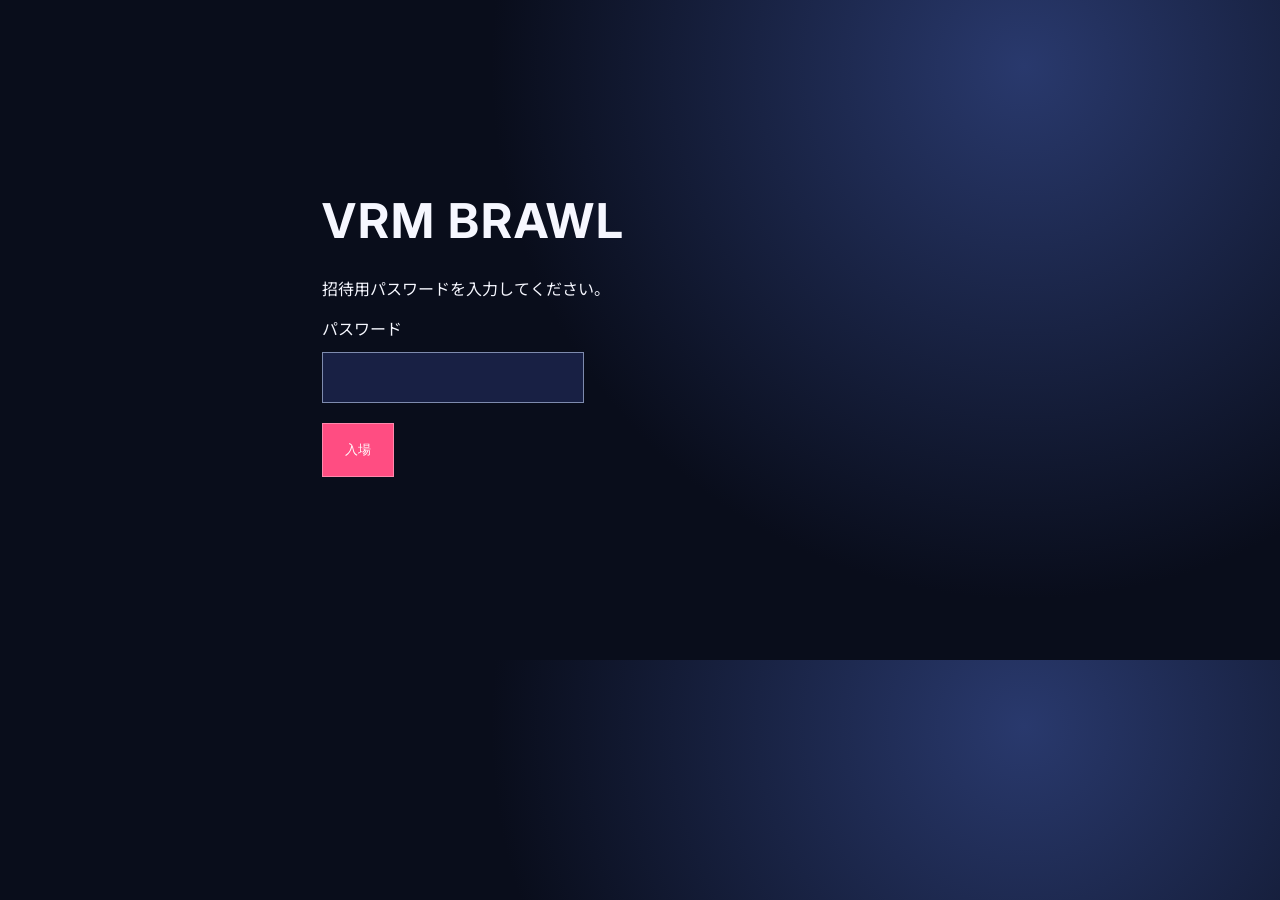
<file: index.html>
<!doctype html><html lang="ja"><head><meta charset="utf-8"><meta name="viewport" content="width=device-width, initial-scale=1, viewport-fit=cover"><title>VRM BRAWL</title>  <script type="module" crossorigin src="./index-CcpxHoNp.js"></script>
  <link rel="stylesheet" crossorigin href="./index-DxY11DIm.css">
</head><body><main><header><b>VRM <i>BRAWL</i></b><span>AVATAR ARENA // LOCAL MATCH</span></header><section id="lobby"><div><small>PLAYER 01 / SASAMI MOMO</small><h1>笹見 もも、<br><em>参戦。</em></h1><p>笹見ももは、コンボ・扱いやすさ・攻撃力がすべて標準のバランス型。<br>コンボ：3 / 5　扱いやすさ：3 / 5　攻撃力：3 / 5</p><button id="start" disabled>モデルを読み込み中…</button><small id="name">笹見 もも / 読み込み中</small></div><div class="preview"><div class="avatar"><div class="head"></div><div class="body"></div></div><strong>FIGHTER 01</strong></div></section><section id="game" class="hide"><div class="hud"><div>YOU <b id="h1">100</b><meter id="m1" max="100" value="100"></meter></div><div>ROUND 01 <b id="clock">60</b></div><div class="right">CPU <b id="h2">100</b><meter id="m2" max="100" value="100"></meter></div></div><div id="arena"><div id="p" class="fighter blue"></div><div id="c" class="fighter red"></div><div class="vs">VS</div></div><nav><button data-a="l">←</button><button data-a="r">→</button><button data-a="j">↑</button><button data-a="x" class="attack">ATTACK</button></nav><p>← → 移動　↑ ジャンプ　SPACE フラスコ投げ　E 爆発フラスコ（再使用3秒）<br>攻撃をタイミングよく3回入力すると、8 → 8 → 12ダメージの連続攻撃。</p><button id="back">← ロビーへ戻る</button></section><p class="credit">モデル：笹見 もも　作者：合理的鹵獲</p></main><div id="toast"></div></body></html>
</file>
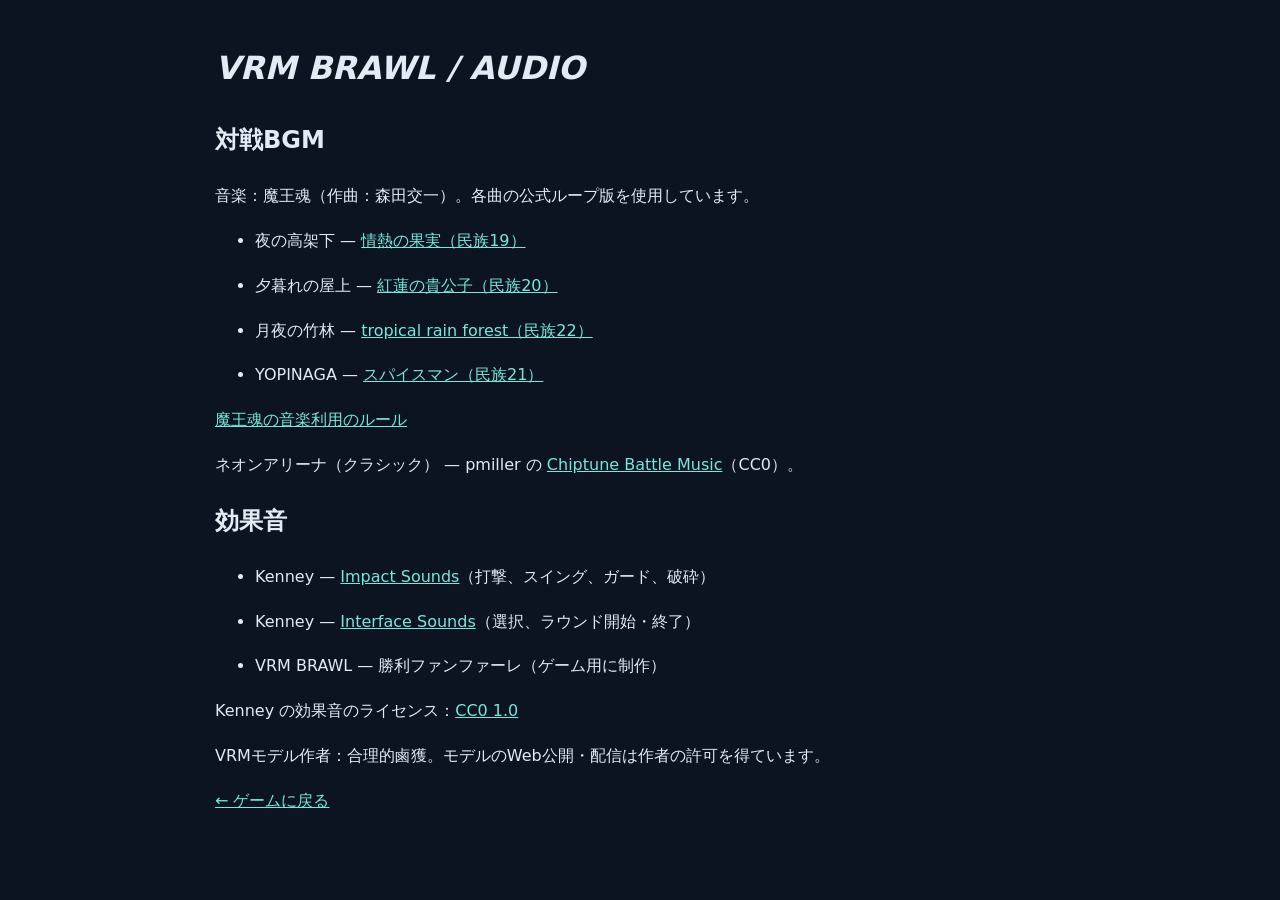
<file: audio-credits.html>
<!doctype html>
<html lang="ja">
<meta charset="utf-8">
<meta name="viewport" content="width=device-width">
<title>VRM BRAWL — 音源クレジット</title>
<style>
  body { background: #0c1421; color: #e2eaf4; font: 16px/1.8 system-ui; margin: 40px auto; padding: 0 24px; max-width: 850px; }
  a { color: #76e8db; }
  h1 { font-style: italic; }
  li { margin: 16px 0; }
</style>
<h1>VRM BRAWL / AUDIO</h1>
<h2>対戦BGM</h2>
<p>音楽：魔王魂（作曲：森田交一）。各曲の公式ループ版を使用しています。</p>
<ul>
  <li>夜の高架下 — <a href="https://maou.audio/bgm_ethnic19/">情熱の果実（民族19）</a></li>
  <li>夕暮れの屋上 — <a href="https://maou.audio/bgm_ethnic20/">紅蓮の貴公子（民族20）</a></li>
  <li>月夜の竹林 — <a href="https://maou.audio/bgm_ethnic22/">tropical rain forest（民族22）</a></li>
  <li>YOPINAGA — <a href="https://maou.audio/bgm_ethnic21/">スパイスマン（民族21）</a></li>
</ul>
<p><a href="https://maou.audio/rule/">魔王魂の音楽利用のルール</a></p>
<p>ネオンアリーナ（クラシック） — pmiller の <a href="https://opengameart.org/content/chiptune-battle-music">Chiptune Battle Music</a>（CC0）。</p>
<h2>効果音</h2>
<ul>
  <li>Kenney — <a href="https://kenney.nl/assets/impact-sounds">Impact Sounds</a>（打撃、スイング、ガード、破砕）</li>
  <li>Kenney — <a href="https://kenney.nl/assets/interface-sounds">Interface Sounds</a>（選択、ラウンド開始・終了）</li>
  <li>VRM BRAWL — 勝利ファンファーレ（ゲーム用に制作）</li>
</ul>
<p>Kenney の効果音のライセンス：<a href="https://creativecommons.org/publicdomain/zero/1.0/">CC0 1.0</a></p>
<p>VRMモデル作者：合理的鹵獲。モデルのWeb公開・配信は作者の許可を得ています。</p>
<a href="./">← ゲームに戻る</a>
</html>
</file>
<file: index-DxY11DIm.css>
@import"https://fonts.googleapis.com/css2?family=Inter:wght@700;900&family=Noto+Sans+JP:wght@700;900&display=swap";*{box-sizing:border-box}body{margin:0;background:radial-gradient(circle at 80% 10%,#29396d,#090d1b 45%);color:#f6f7ff;font-family:Inter,Noto Sans JP,sans-serif}main{max-width:1100px;margin:auto;padding:0 5%}header{height:84px;border-bottom:1px solid #ffffff22;display:flex;align-items:center}header b{font-size:24px;letter-spacing:3px}header i,em{color:#ff4d82;font-style:normal}header span{margin-left:auto;color:#9ba8ca;font-size:10px;letter-spacing:2px}#lobby{display:grid;grid-template-columns:1fr 1fr;gap:10%;align-items:center;padding:75px 0}small{color:#52e8e0;letter-spacing:2px;font-size:10px}h1{font-size:clamp(44px,6vw,78px);line-height:1.1;letter-spacing:-4px;margin:28px 0}#lobby p{color:#aeb8d3;line-height:2;max-width:450px}.upload,button{display:inline-block;padding:17px 22px;margin-top:20px;font:700 13px inherit;cursor:pointer}.upload{background:#ff4d82}.upload input{display:none}button{background:transparent;color:#fff;border:1px solid #ffffff55;margin-left:10px}.preview{height:410px;position:relative;background:#151e3a;border:1px solid #ffffff33;display:grid;place-items:center}.avatar{height:270px;width:150px}.head{height:110px;width:95px;margin:auto;border-radius:50%;background:linear-gradient(135deg,#ffd8c8,#a76c9c)}.body{height:155px;background:linear-gradient(135deg,#52e8e0,#5d56ff);clip-path:polygon(20% 0,80% 0,100% 100%,0 100%)}.preview strong{position:absolute;left:25px;bottom:22px;color:#52e8e0;letter-spacing:2px}.hide{display:none}.hud{display:grid;grid-template-columns:1fr 100px 1fr;gap:25px;padding-top:30px;color:#aeb8d3;font-size:11px}.hud b{display:block;color:#fff;font-size:26px}.right{text-align:right}meter{width:100%;accent-color:#52e8e0}.right meter{accent-color:#ff4d82;direction:rtl}#arena{height:420px;position:relative;overflow:hidden;margin-top:25px;border:1px solid #ffffff33;background:linear-gradient(#182044,#303a69)}#arena:after{content:"";position:absolute;bottom:0;width:100%;height:85px;background:#202a4a;border-top:2px solid #52e8e0}.fighter{position:absolute;bottom:70px;width:90px;height:210px;z-index:2;background:linear-gradient(135deg,#52e8e0,#4c53ff);clip-path:polygon(20% 0,80% 0,100% 100%,0 100%)}#p{left:18%}#c{right:18%;background:linear-gradient(135deg,#ff4d82,#7c38ff)}.vs{position:absolute;top:35%;width:100%;text-align:center;font-size:70px;font-weight:900;color:#ffffff12}nav{text-align:center}nav button{width:58px}.attack{width:140px;background:#ff4d82;border:0}#game>p{text-align:center;color:#7e8bae;font-size:11px}#back{display:block;margin:18px auto;background:none}#toast{position:fixed;bottom:25px;left:50%;transform:translate(-50%);background:#ff4d82;padding:12px 20px;opacity:0}.show{opacity:1!important}@media(max-width:700px){header span{display:none}#lobby{grid-template-columns:1fr;padding:45px 0}.upload,#start{width:100%;margin-left:0}.preview{height:280px}.hud{gap:8px}#p{left:7%}#c{right:7%}}[hidden]{display:none!important}.gate{max-width:700px;margin:15vh auto;padding:32px}.gate h1{font-size:48px;letter-spacing:2px}.gate input{display:block;margin-top:12px;padding:14px;font-size:18px;max-width:100%;background:#182044;color:#fff;border:1px solid #7e8bae}.gate button{margin-left:0;background:#ff4d82}.gate label,.gate p{font-size:16px}
</file>
